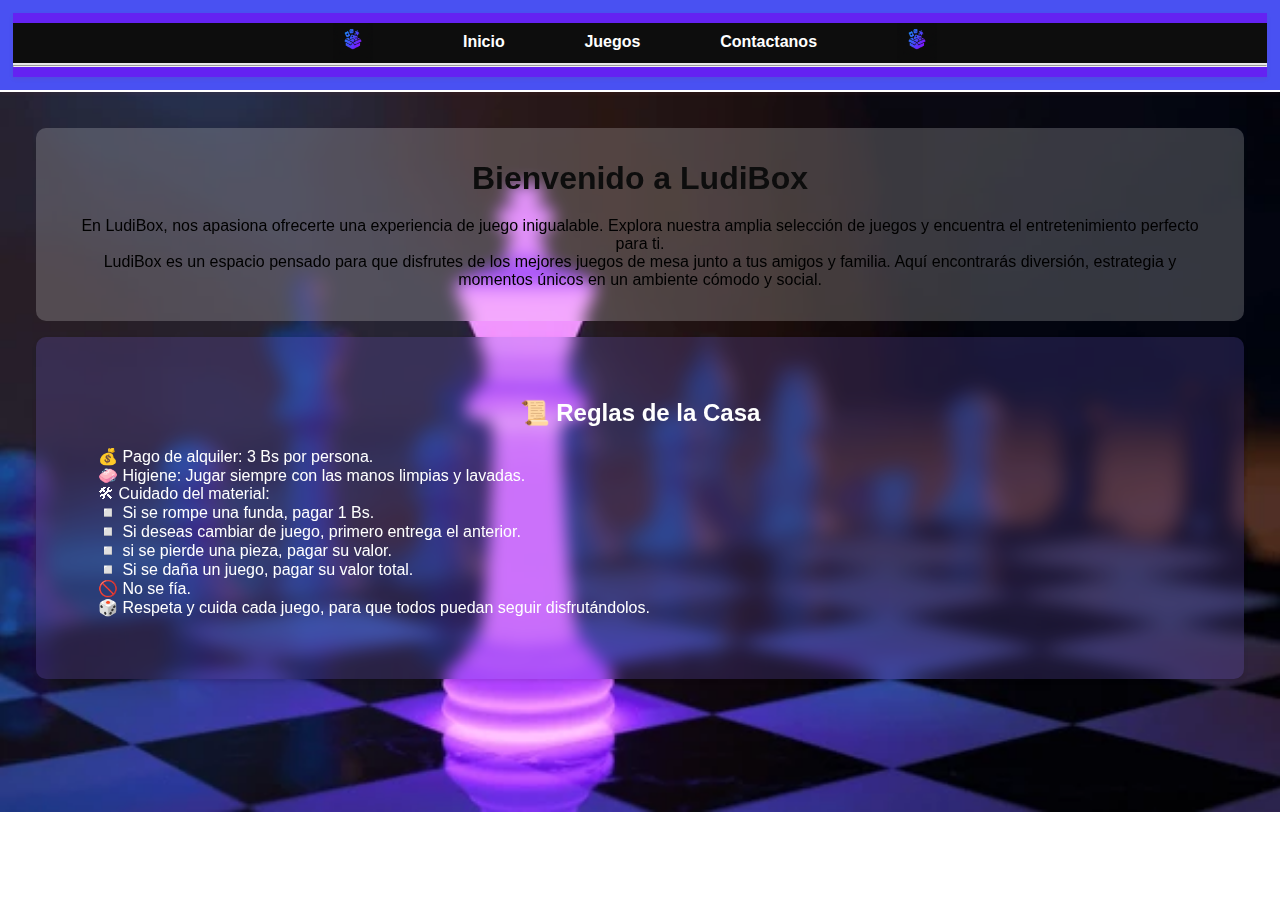
<file: index.html>
<!DOCTYPE html>
<html lang="en">

<head>
    <meta charset="UTF-8" />
    <meta name="viewport" content="width=device-width, initial-scale=1.0" />
    <title>LudiBox</title>
    <link rel="icon" href="imagenes/favicon.ico" type="image/png" />
    <link rel="stylesheet" href="styles.css" />
</head>

<body>
    <header>
        <nav>
            <ul>
                <li>
                    <img src="imagenes/imagen logo.png" alt="logo" class="logo" />
                </li>
                <li><a href="index.html">Inicio</a></li>
                <li><a href="juegos.html">Juegos</a></a></li>
                <li><a href="https://wa.me/59167436241" target="_blank">Contactanos</a></li>
                <li>
                    <img src="imagenes/imagen logo.png" alt="logo" class="logo" />
                </li>
            </ul>
            <hr />
        </nav>
    </header>
    <main class ="main-content">
        <div class="sobre_nosotros">
            <h1>Bienvenido a LudiBox</h1>
            <p>
                En LudiBox, nos apasiona ofrecerte una experiencia de juego
                inigualable. Explora nuestra amplia selección de juegos y encuentra
                el entretenimiento perfecto para ti. <br>
                LudiBox es un espacio pensado para que disfrutes de los mejores juegos de mesa junto a tus amigos y
                familia. Aquí encontrarás diversión, estrategia y momentos únicos en un ambiente cómodo y social.
            </p>
        </div>
            <div class="reglas">
                <h2>📜 Reglas de la Casa</h2> 
                <p>
                💰 Pago de alquiler: 3 Bs por persona. <br>
                    🧼 Higiene: Jugar siempre con las manos limpias y lavadas. <br>
                    🛠 Cuidado del material: <br>
                    ◽ Si se rompe una funda, pagar 1 Bs. <br>
                    ◽ Si deseas cambiar de juego, primero entrega el anterior. <br>
                    ◽ si se pierde una pieza, pagar su valor. <br>
                    ◽ Si se daña un juego, pagar su valor total. <br>
                    🚫 No se fía. <br>
                    🎲 Respeta y cuida cada juego, para que todos puedan seguir disfrutándolos.
                </p>
            </div>
    </main>
</body>

</html>
</file>
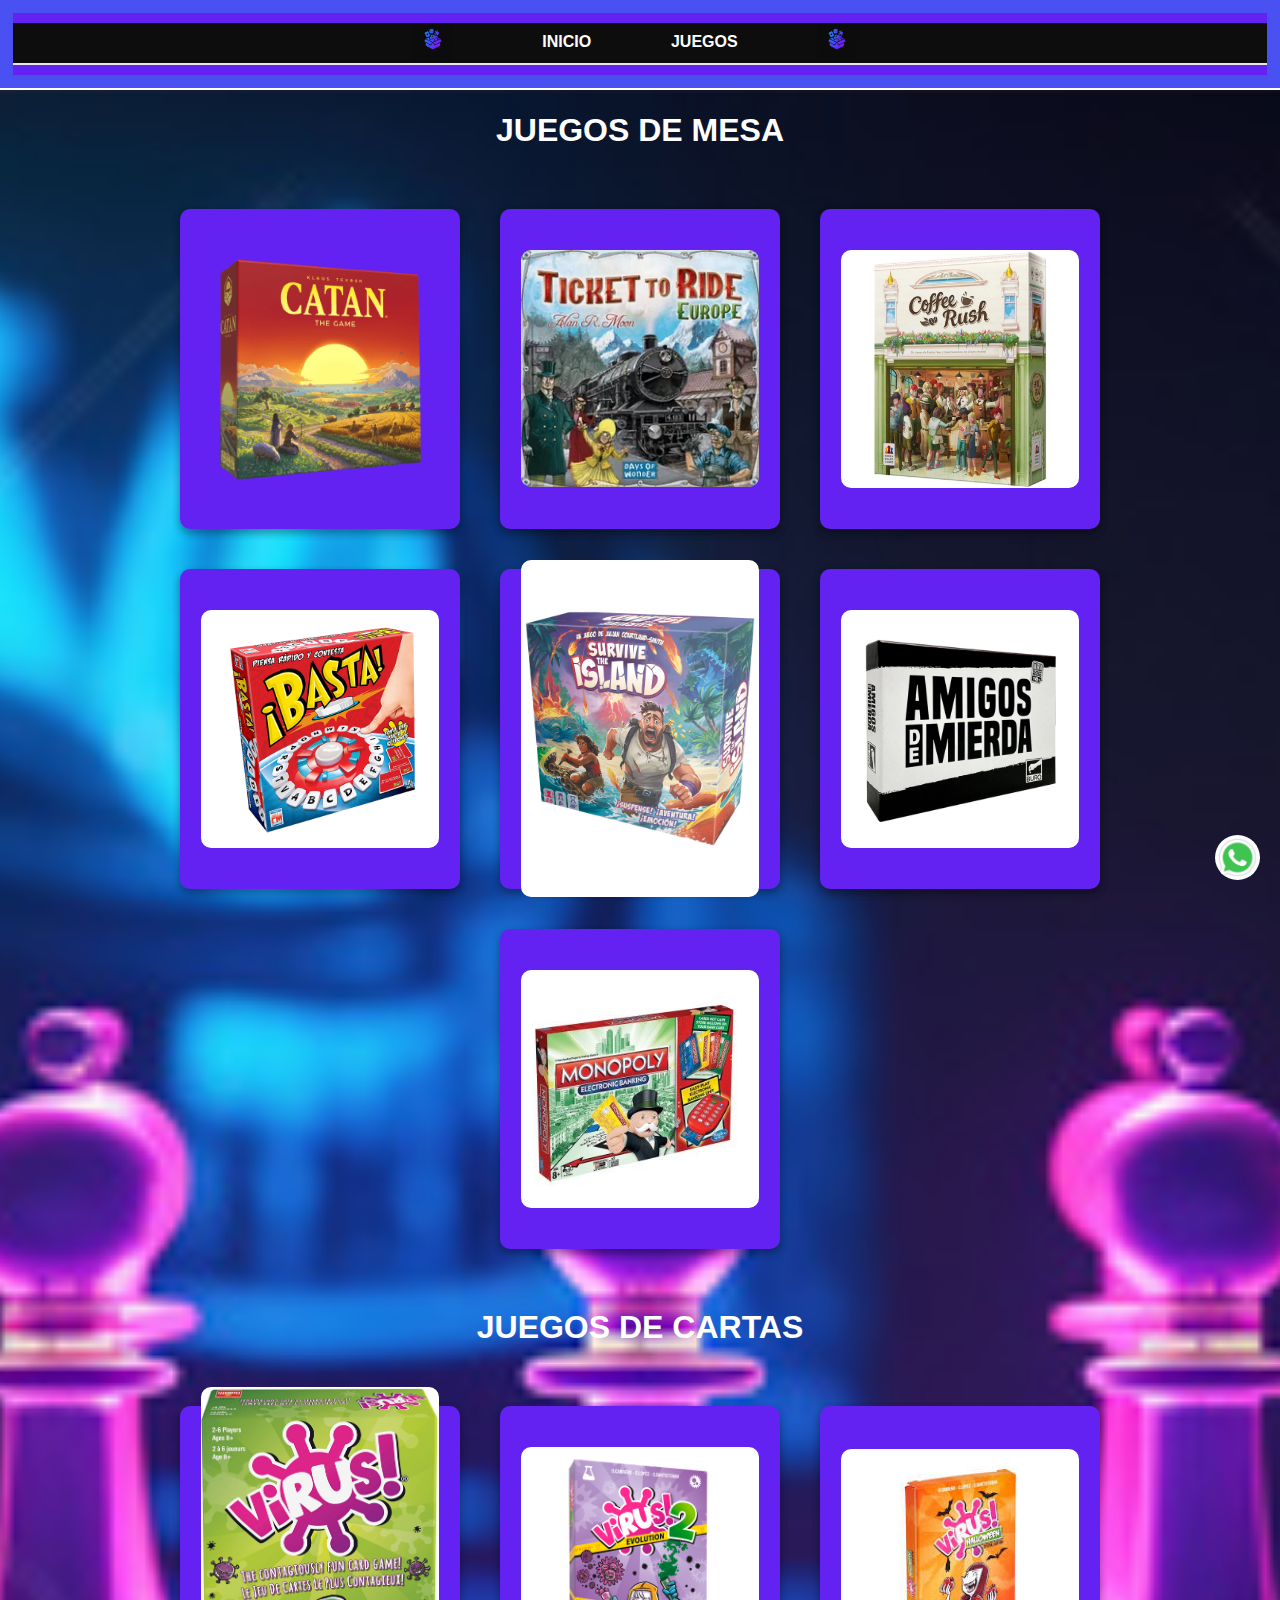
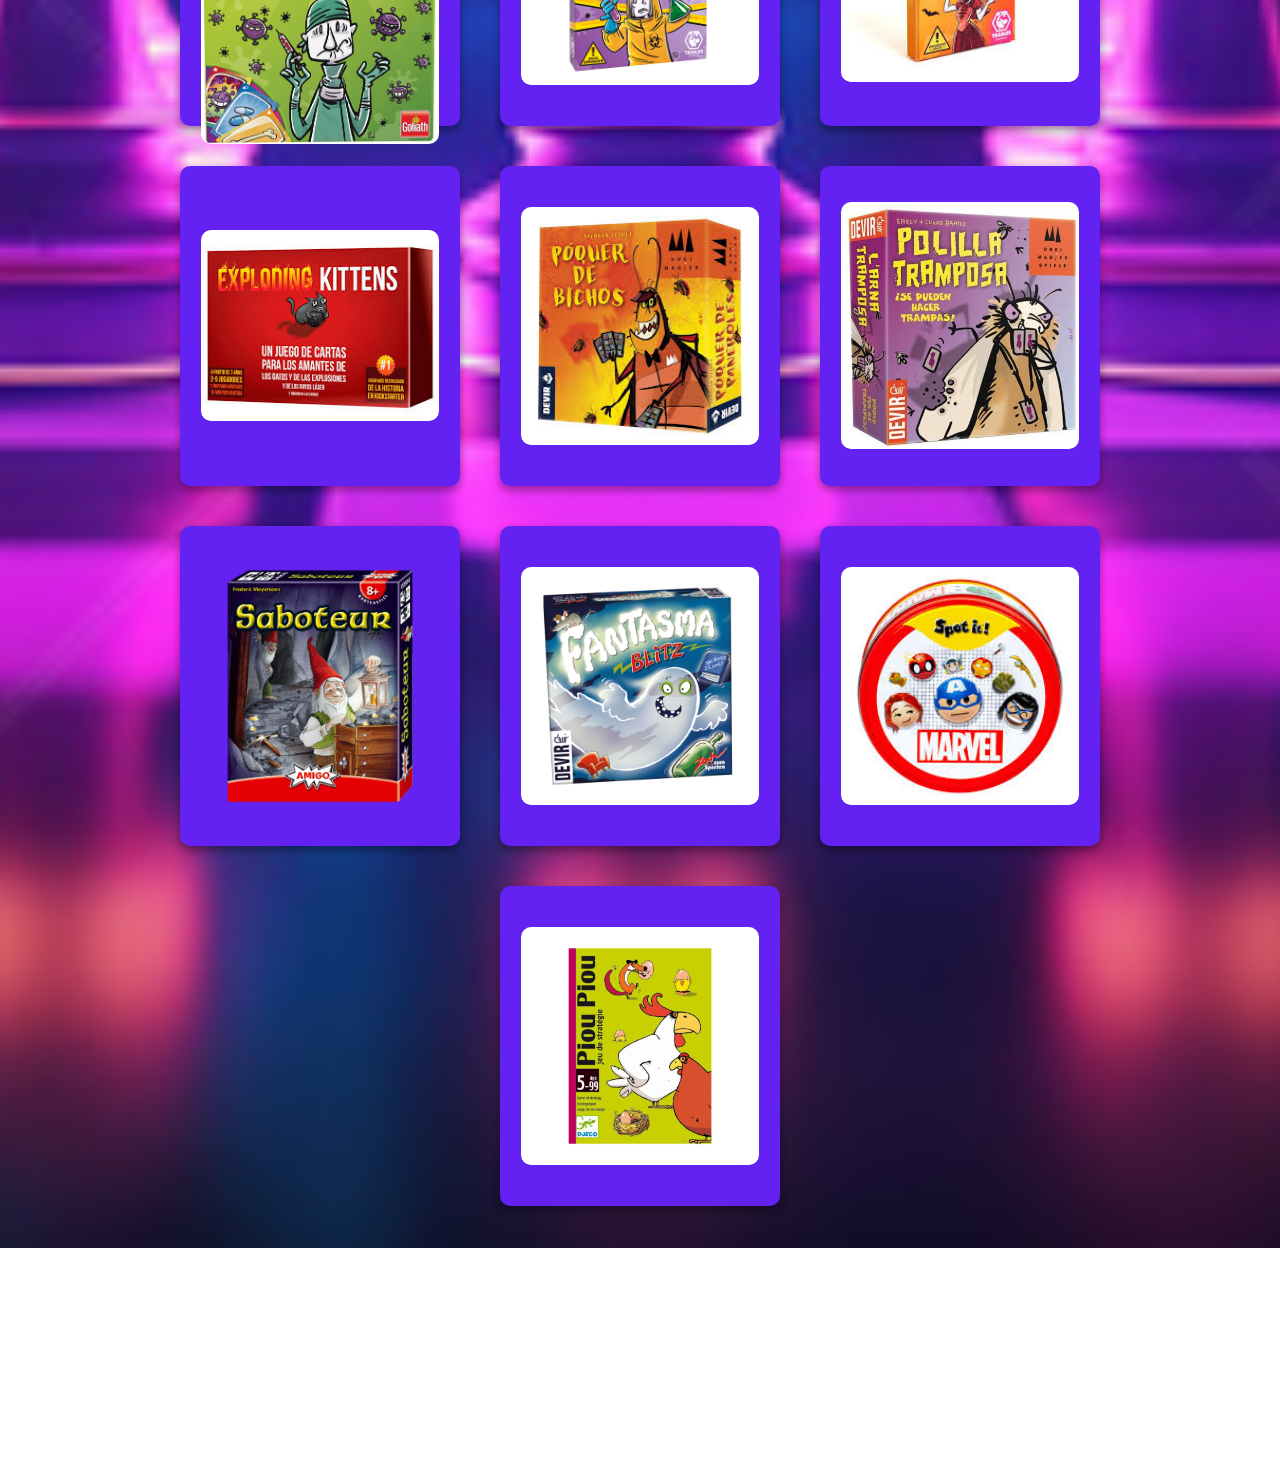
<file: juegos.html>
<!DOCTYPE html>
<html lang="en">

<head>
    <meta charset="UTF-8">
    <meta name="viewport" content="width=device-width, initial-scale=1.0">
    <title>LudiBox</title>
    <!-- icono que se muestra en el buscador -->
    <link rel="icon" href="imagenes/favicon.ico" type="image/png" />
    <!-- enlace a la hoja de estilos CSS -->
    <link rel="stylesheet" href="styles.css" />
</head>

<body>
    <header>
        <nav>

            <ul>
                <li>
                    <img src="imagenes/imagen logo.png" alt="logo" class="logo" />
                </li>
                <li><a href="index.html">INICIO</a></li>
                <li><a href="juegos.html">JUEGOS</a></a></li>
                <li>
                    <img src="imagenes/imagen logo.png" alt="logo" class="logo" />
                </li>
            </ul>
        </nav>
    </header>
    <main class="main-juegos">
        <!-- boton a wattsapp -->
        <a href="https://wa.me/59167436241"><img src="imagenes/whatsapp-color.png" alt="whatsapp" id="numero"></a>
        <section class="juegos-mesa">
            <h1 class="division">JUEGOS DE MESA</h1>
            <div class="card-container">
                <div class="card" id="catan">
                    <!-- parte delantera -->
                    <div class="card-front">
                        <img src="juegos/catan.png" alt="catan" class="imagen">
                    </div>
                    <!-- parte que va a girar -->
                    <div class="card-back">
                        <p class="card-descripcion">
                            <strong class="title">🌍 CATAN</strong> <br>
                            Un clásico juego de estrategia donde los jugadores colonizan una isla, construyendo
                            pueblos, ciudades y carreteras mientras comercian recursos. <br>
                            <strong class="ejemplos">
                                <img src="ejemplos/catan 2.webp" alt="catan2-ejemplo" class="ejemplo"> <br>
                                <img src="ejemplos/catan.jpg" alt="catan-ejemplo" class="ejemplo"> <br>
                                <img src="ejemplos/catan 3.jpg" alt="catan3-ejemplo" class="ejemplo">
                            </strong>
                            Especificaciones: <br>
                            👨‍👦 Edad: 10+ <br>
                            ⏳ Tiempo: 30 – 50 min <br>
                            👥 Jugadores: 3 – 4 (con expansiones hasta 6) <br>
                            🎚️ Dificultad: Media <br>
                            <a href="https://www.tiktok.com/@novacolector/video/7359696533337459973?is_from_webapp=1&sender_device=pc&web_id=7556810335023187467"
                                class="tutorial-link" target="_blank">Tutorial</a>
                        </p>
                    </div>
                </div>
                <div class="card" id="ticket">
                    <!-- parte delantera -->
                    <div class="card-front">
                        <img src="juegos/ticket-to-ride-europe.webp" alt="ticket" class="imagen">
                    </div>
                    <!-- parte que va a girar -->
                    <div class="card-back">
                        <p class="card-descripcion">
                            <strong class="title">🚂 TICKET TO RIDE EUROPE</strong>
                            Descripción: Un juego de estrategia en el que los jugadores compiten por construir rutas
                            ferroviarias que conectan ciudades en un mapa. <br>
                            <strong class="ejemplos">
                                <img src="ejemplos/ticket.webp" alt="ticket-ejemplo" class="ejemplo"> <br>
                                <img src="ejemplos/ticket 2.jpg" alt="ticket2-ejemplo" class="ejemplo"> <br>
                                <img src="ejemplos/ticket 3.jpg" alt="ticket3-ejemplo" class="ejemplo">
                            </strong>
                            Especificaciones: <br>
                            👨‍👦 Edad: 8+ <br>
                            ⏳ Tiempo: 45 – 60 min <br>
                            👥 Jugadores: 2 – 5 <br>
                            🎚️ Dificultad: Media
                            <a href="https://www.tiktok.com/@lacaravanacdmx/video/7552741217180716308?is_from_webapp=1&sender_device=pc&web_id=7556810335023187467"
                                class="tutorial-link" target="_blank">Tutorial</a>
                        </p>
                    </div>
                </div>
                <div class="card" id="coffee">
                    <!-- parte delantera -->
                    <div class="card-front">
                        <img src="juegos/coffe-rush.webp" alt="coffee" class="imagen">
                    </div>
                    <!-- parte que va a girar -->
                    <div class="card-back">
                        <p class="card-descripcion">
                            <strong class="title">☕ COFFEE RUSH</strong> <br>
                            Un juego de estrategia y gestión de recursos donde los jugadores asumen el papel de
                            baristas en una cafetería, compitiendo por preparar y servir las mejores bebidas a los
                            clientes. <br>
                            <strong class="ejemplos">
                                <img src="ejemplos/Coffe.webp" alt="coffee-ejemplo" class="ejemplo"> <br>
                                <img src="ejemplos/coffe2.webp" alt="coffee2-ejemplo" class="ejemplo"> <br>
                                <img src="ejemplos/coffe3.jpg" alt="coffee3-ejemplo" class="ejemplo">
                            </strong>
                            Especificaciones: <br>
                            👨‍👦 Edad: 8+ <br>
                            ⏳ Tiempo: 30 – 45 min <br>
                            👥 Jugadores: 2 – 4 <br>
                            🎚️ Dificultad: media
                            <a href="https://www.tiktok.com/@juegosinmanual/video/7514051150971260168?is_from_webapp=1&sender_device=pc&web_id=7556810335023187467"
                                class="tutorial-link" target="_blank">Tutorial</a>
                        </p>
                    </div>
                </div>
                <div class="card" id="basta">
                    <!-- parte delantera -->
                    <div class="card-front">
                        <img src="juegos/basta.jpg" alt="basta" class="imagen">
                    </div>
                    <!-- parte que va a girar -->
                    <div class="card-back">
                        <p class="card-descripcion">
                            <strong class="title">🅱️ BASTA</strong> <br>
                            Un juego de palabras rápido y divertido donde los jugadores deben completar categorías
                            con palabras que comienzan con una letra específica antes de que se acabe el tiempo. <br>
                            <strong class="ejemplos">
                                <img src="ejemplos/basta.jpg" alt="basta-ejemplo" class="ejemplo"> <br>
                                <img src="ejemplos/basta2.jpg" alt="basta2-ejemplo" class="ejemplo"> <br>
                                <img src="ejemplos/basta3.webp" alt="basta3-ejemplo" class="ejemplo">
                            </strong>
                            Especificaciones: <br>
                            👨‍👦 Edad: 7+ <br>
                            ⏳ Tiempo: 10 – 30 min <br>
                            👥 Jugadores: 2 – 6 <br>
                            🎚️ Dificultad: Baja
                            <a href="https://www.tiktok.com/@comprafacillatino/video/7501375154468015365?is_from_webapp=1&sender_device=pc&web_id=7556810335023187467"
                                class="tutorial-link" target="_blank">Tutorial</a>
                        </p>
                    </div>
                </div>
                <div class="card" id="survive">
                    <!-- parte delantera -->
                    <div class="card-front">
                        <img src="juegos/survive.jpg" alt="survive" class="imagen">
                    </div>
                    <!-- parte que va a girar -->
                    <div class="card-back">
                        <p class="card-descripcion">
                            <strong class="title">🏝️ SURVIVE THE ISLAND</strong> <br>
                            La isla se hunde y solo los más astutos sobrevivirán.
                            Usa balsas, evita monstruos marinos y rescata a tus exploradores antes de que todo
                            desaparezca bajo el agua.
                            Un juego de estrategia, tensión y risas aseguradas. <br>
                            <strong class="ejemplos">
                                <img src="ejemplos/survive.png" alt="survive-ejemplo" class="ejemplo"> <br>
                                <img src="ejemplos/survive 2.webp" alt="survive2-ejemplo" class="ejemplo"> <br>
                                <img src="ejemplos/survive3.jpg" alt="survive3-ejemplo" class="ejemplo">
                            </strong>
                            Especificaciones: <br>
                            👨‍👦 Edad: 8+ <br>
                            ⏳ Tiempo: 30 – 45 min <br>
                            👥 Jugadores: 2 – 5 <br>
                            🎚️ Dificultad: Baja/medio
                            <a href="https://www.tiktok.com/@juegosplisplis/video/7483248106918743302?is_from_webapp=1&sender_device=pc&web_id=7556810335023187467"
                                class="tutorial-link" target="_blank">Tutorial</a>
                        </p>
                    </div>
                </div>
                <div class="card" id="amigos-de-mierda">
                    <!-- parte delantera -->
                    <div class="card-front">
                        <img src="juegos/Amigos-de-mierda.webp" alt="amigos-de-mierda" class="imagen">
                    </div>
                    <!-- parte que va a girar -->
                    <div class="card-back">
                        <p class="card-descripcion">
                            <strong class="title">💩 AMIGOS DE MIERDA</strong> <br>
                            Un juego de cartas irreverente y humorístico donde los jugadores compiten para crear las
                            combinaciones de cartas más divertidas y ofensivas posibles. <br>
                            <strong class="ejemplos">
                                <img src="ejemplos/amigos.jpg" alt="amigos-ejemplo" class="ejemplo"> <br>
                                <img src="ejemplos/amigos2.jpg" alt="amigos2-ejemplo" class="ejemplo"> <br>
                                <img src="ejemplos/amigos3.webp" alt="amigos3-ejemplo" class="ejemplo">
                            </strong>
                            Especificaciones: <br>
                            👨‍👦 Edad: 16+ <br>
                            ⏳ Tiempo: 30 – 45 min <br>
                            👥 Jugadores: 3 – 10 <br>
                            🎚️ Dificultad: Baja
                            <a href="https://www.tiktok.com/@meeple.perdido/video/7318844600616029458?is_from_webapp=1&sender_device=pc&web_id=7556810335023187467"
                                class="tutorial-link" target="_blank">Tutorial</a>
                        </p>
                    </div>
                </div>
                <div class="card" id="monopoly-banco-electronico">
                    <!-- parte delantera -->
                    <div class="card-front">
                        <img src="juegos/monopolio-banco-electronico.jpg" alt="monopoly-banco-electronico"
                            class="imagen">
                    </div>
                    <!-- parte que va a girar -->
                    <div class="card-back">
                        <p class="card-descripcion">
                            <strong class="title">🏦 MONOPOLY ELECTRÓNICO</strong> <br>
                            Una versión moderna del clásico juego de Monopoly que utiliza tarjetas de crédito y un
                            lector electrónico para manejar las transacciones, haciendo el juego más rápido y
                            dinámico. <br>
                            <strong class="ejemplos">
                                <img src="ejemplos/monopolio.jpg" alt="monopolio-ejemplo" class="ejemplo"> <br>
                                <img src="ejemplos/monopolio2.jpg" alt="monopolio2-ejemplo" class="ejemplo"> <br>
                                <img src="ejemplos/monopolio3.jpg" alt="monopolio3-ejemplo" class="ejemplo">
                            </strong>
                            👨‍👦 Edad: 8+ <br>
                            ⏳ Tiempo: 60 – 90 min <br>
                            👥 Jugadores: 2 – 6 <br>
                            🎚️ Dificultad: Baja
                            <a href="https://www.tiktok.com/@hugoboudaud/video/7430736522657156385?is_from_webapp=1&sender_device=pc&web_id=7556810335023187467"
                                class="tutorial-link" target="_blank">Tutorial</a>
                        </p>
                    </div>
                </div>
            </div>
        </section>
        <section class="juegos-cartas">
            <H1 class="division">JUEGOS DE CARTAS</H1>
            <div class="card-container">
                <div class="card" id="virus">
                    <!-- parte delantera -->
                    <div class="card-front">
                        <img src="juegos/virus.jpg" alt="virus" class="imagen">
                    </div>
                    <!-- parte que va a girar -->
                    <div class="card-back">
                        <p class="card-descripcion">
                            <strong class="title">🦠 VIRUS</strong> <br>
                            Un juego de cartas estratégico y rápido donde los jugadores compiten para propagar
                            enfermedades y curar a sus pacientes antes que los demás. <br>
                            <strong class="ejemplos">
                                <img src="ejemplos/virus.jpg" alt="virus-ejemplo" class="ejemplo"> <br>
                                <img src="ejemplos/virus2.jpg" alt="virus2-ejemplo" class="ejemplo"> <br>
                                <img src="ejemplos/virus 3.jpg" alt="virus3-ejemplo" class="ejemplo">
                            </strong>
                            Especificaciones: <br>
                            👨‍👦 Edad: 8+ <br>
                            ⏳ Tiempo: 15 – 20 min <br>
                            👥 Jugadores: 2 – 6 <br>
                            🎚️ Dificultad: Baja
                            <a href="https://www.tiktok.com/@mesa.paradoss/video/7530028538653576455?is_from_webapp=1&sender_device=pc&web_id=7556810335023187467"
                                class="tutorial-link" target="_blank">Tutorial</a>
                        </p>
                    </div>
                </div>
                <div class="card" id="virus2">
                    <!-- parte delantera -->
                    <div class="card-front">
                        <img src="juegos/virus2.jpg" alt="virus2" class="imagen">
                    </div>
                    <!-- parte que va a girar -->
                    <div class="card-back">
                        <p class="card-descripcion">
                            <strong class="title">🦠 VIRUS 2</strong> <br>
                            Una expansión del juego de cartas Virus que añade nuevas cartas y mecánicas para
                            aumentar la diversión y la estrategia del juego original. <br>
                            <strong class="ejemplos">
                                <img src="ejemplos/virus2.0.webp" alt="virus2.0-ejemplo" class="ejemplo"> <br>
                                <img src="ejemplos/virus2.2.jpg" alt="virus2.2-ejemplo" class="ejemplo"> <br>
                                <img src="ejemplos/virus2.3.jpg" alt="virus2.3-ejemplo" class="ejemplo">
                            </strong>
                            Especificaciones: <br>
                            👨‍👦 Edad: 8+ <br>
                            ⏳ Tiempo: 15 – 20 min <br>
                            👥 Jugadores: 2 – 6 <br>
                            🎚️ Dificultad: Baja
                            <a href="https://www.tiktok.com/@mayitogx/video/7011902033166929158?is_from_webapp=1&sender_device=pc&web_id=7556810335023187467"
                                class="tutorial-link" target="_blank">Tutorial</a>
                        </p>
                    </div>
                </div>
                <div class="card" id="virus-halloween">
                    <!-- parte delantera -->
                    <div class="card-front">
                        <img src="juegos/virus-halloween.jpg" alt="virus-halloween" class="imagen">
                    </div>
                    <!-- parte que va a girar -->
                    <div class="card-back">
                        <p class="card-descripcion">
                            <strong class="title">🦠 VIRUS HALLOWEEN</strong> <br>
                            Una edición temática de Halloween del juego de cartas Virus, con nuevas cartas y
                            mecánicas inspiradas en la festividad para añadir un toque espeluznante a la diversión.
                            <br>
                            <strong class="ejemplos">
                                <img src="ejemplos/viirusH.webp" alt="virus-halloween-ejemplo" class="ejemplo"> <br>
                                <img src="ejemplos/virush2.jpg" alt="virus-halloween2-ejemplo" class="ejemplo"> <br>
                                <img src="ejemplos/Virush3.webp" alt="virus-halloween3-ejemplo" class="ejemplo">
                            </strong>
                            Especificaciones: <br>
                            👨‍👦 Edad: 8+ <br>
                            ⏳ Tiempo: 15 – 20 min <br>
                            👥 Jugadores: 2 – 6 <br>
                            🎚️ Dificultad: Baja
                            <a href="https://www.tiktok.com/@te_va_mptv/video/7495925163964337416?is_from_webapp=1&sender_device=pc&web_id=7556810335023187467"
                                class="tutorial-link" target="_blank">Tutorial</a>
                        </p>
                    </div>
                </div>
                <div class="card" id="gatitos-explosivos">
                    <!-- parte delantera -->
                    <div class="card-front">
                        <img src="juegos/gatitos-explosivos.jpg" alt="gatitos-explosivos" class="imagen">
                    </div>
                    <!-- parte que va a girar -->
                    <div class="card-back">
                        <p class="card-descripcion">
                            <strong class="title">🐱 GATITOS EXPLOSIVOS 💣</strong> <br>
                            Un juego de cartas divertido y caótico donde los jugadores intentan evitar sacar la carta
                            de gatito explosivo mientras usan cartas de acción para sabotear a sus oponentes. <br>
                            <strong class="ejemplos">
                                <img src="ejemplos/gatitos.webp" alt="gatitos-ejemplo" class="ejemplo"> <br>
                                <img src="ejemplos/gatitos2.webp" alt="gatitos2-ejemplo" class="ejemplo"> <br>
                                <img src="ejemplos/gatitos3.png" alt="gatitos3-ejemplo" class="ejemplo">
                            </strong>
                            Especificaciones: <br>
                            👨‍👦 Edad: 7+ <br>
                            ⏳ Tiempo: 15 – 20 min <br>
                            👥 Jugadores: 2 – 5 <br>
                            🎚️ Dificultad: Baja
                            <a href="https://www.tiktok.com/@ohanagamesmad/video/7310188085185137953?is_from_webapp=1&sender_device=pc&web_id=7556810335023187467"
                                class="tutorial-link" target="_blank">Tutorial</a>
                        </p>
                    </div>
                </div>
                <div class="card" id="poker-de-bichos">
                    <!-- parte delantera -->
                    <div class="card-front">
                        <img src="juegos/poker-de-bichos.jpg" alt="poker-de-bichos" class="imagen">
                    </div>
                    <!-- parte que va a girar -->
                    <div class="card-back">
                        <p class="card-descripcion">
                            <strong class="title">🐞 PÓKER DE BICHOS</strong> <br>
                            Póker de Bichos: un juego de engaño y observación donde debes mentir con cuidado… ¡porque si
                            te descubren o te quedas sin cartas, pierdes! 🕷️🎭
                            <strong class="ejemplos">
                                <img src="ejemplos/poker1.webp" alt="poker-ejemplo" class="ejemplo"> <br>
                                <img src="ejemplos/poker2.jpg" alt="poker2-ejemplo" class="ejemplo"> <br>
                                <img src="ejemplos/poker3.jpg" alt="poker3-ejemplo" class="ejemplo">
                            </strong>
                            Especificaciones: <br>
                            👨‍👦 Edad: 8+ <br>
                            ⏳ Tiempo: 20 – 30 min <br>
                            👥 Jugadores: 2 – 6 <br>
                            🎚️ Dificultad: Baja
                            <a href="https://www.tiktok.com/@fortaleza.ludica/video/7508807103327440134?is_from_webapp=1&sender_device=pc&web_id=7556810335023187467"
                                class="tutorial-link" target="_blank">Tutorial</a>
                        </p>
                    </div>
                </div>
                <div class="card" id="polilla_tramposa">
                    <!-- parte delantera -->
                    <div class="card-front">
                        <img src="juegos/Pollilla_tramposa.jpg" alt="polilla_tramposa" class="imagen">
                    </div>
                    <!-- parte que va a girar -->
                    <div class="card-back">
                        <p class="card-descripcion">
                            <strong class="title">🦋 POLILLA TRAMPOSA</strong> <br>
                            Polilla Tramposa es un juego de cartas rápido, divertido y lleno de engaños, donde ¡hacer
                            trampa está permitido!
                            El objetivo es deshacerte de todas tus cartas antes que los demás <br>
                            <strong class="ejemplos">
                                <img src="ejemplos/polilla1.jpg" alt="polilla-ejemplo" class="ejemplo"> <br>
                                <img src="ejemplos/polilla2.jpg" alt="polilla2-ejemplo" class="ejemplo"> <br>
                                <img src="ejemplos/polilla3.webp" alt="polilla3-ejemplo" class="ejemplo">
                            </strong>
                            Especificaciones: <br>
                            👨‍👦 Edad: 7+ <br>
                            ⏳ Tiempo: 15 – 20 min <br>
                            👥 Jugadores: 3 – 5 <br>
                            🎚️ Dificultad: Baja
                            <a href="https://www.tiktok.com/@ouroborostore/video/7304683922896473350?is_from_webapp=1&sender_device=pc&web_id=7546640627891471877"
                                class="tutorial-link" target="_blank">Tutorial</a>
                        </p>
                    </div>
                </div>
                <div class="card" id="saboteur">
                    <!-- parte delantera -->
                    <div class="card-front">
                        <img src="juegos/saboteur.png" alt="saboteur" class="imagen">
                    </div>
                    <!-- parte que va a girar -->
                    <div class="card-back">
                        <p class="card-descripcion">
                            <strong class="title">⛏️ SABOTEUR</strong> <br>
                            En Saboteur, los jugadores son enanos mineros que cavan túneles en busca de oro. Pero entre
                            ellos hay saboteadores secretos que intentan impedir que los demás lleguen al tesoro.
                            <strong class="ejemplos">
                                <img src="ejemplos/saboteur1.jpg" alt="saboteur-ejemplo" class="ejemplo"> <br>
                                <img src="ejemplos/saboteur2.jpg" alt="saboteur2-ejemplo" class="ejemplo"> <br>
                                <img src="ejemplos/saboteur3.webp" alt="saboteur3-ejemplo" class="ejemplo">
                            </strong>
                            Especificaciones: <br>
                            👨‍👦 Edad: 8+ <br>
                            ⏳ Tiempo: 15 – 30 min <br>
                            👥 Jugadores: 3 – 10 <br>
                            🎚️ Dificultad: media
                            <a href="https://www.tiktok.com/@fortaleza.ludica/video/7511518202380274949?is_from_webapp=1&sender_device=pc&web_id=7546640627891471877"
                                class="tutorial-link" target="_blank">Tutorial</a>
                        </p>
                    </div>
                </div>
                <div class="card" id="fantasma-blitz">
                    <!-- parte delantera -->
                    <div class="card-front">
                        <img src="juegos/fantasma-blitz.jpg" alt="fantasma-blitz" class="imagen">
                    </div>
                    <!-- parte que va a girar -->
                    <div class="card-back">
                        <p class="card-descripcion">
                            <strong class="title">👻⚡ FANTASMA BLITZ</strong> <br>
                            Fantasma Blitz: un juego rápido de reflejos y observación donde debes atrapar el objeto
                            correcto antes que los demás… ¡pero cuidado! solo uno coincide exactamente con la carta. 👻⚡
                            <strong class="ejemplos">
                                <img src="ejemplos/fantasma1.jpg" alt="fantasma-ejemplo" class="ejemplo"> <br>
                                <img src="ejemplos/fantasma2.jpg" alt="fantasma2-ejemplo" class="ejemplo"> <br>
                                <img src="ejemplos/fantasma3.jpg" alt="fantasma3-ejemplo" class="ejemplo">
                            </strong>
                            Especificaciones: <br>
                            👨‍👦 Edad: 8+ <br>
                            ⏳ Tiempo: 15 – 25 min <br>
                            👥 Jugadores: 2 – 8 <br>
                            🎚️ Dificultad: baja
                            <a href="https://www.tiktok.com/@mesa.paradoss/video/7536006523949026568?is_from_webapp=1&sender_device=pc&web_id=7556810335023187467"
                                class="tutorial-link" target="_blank">Tutorial</a>
                        </p>
                    </div>
                </div>
                <div class="card" id="spot-it">
                    <!-- parte delantera -->
                    <div class="card-front">
                        <img src="juegos/spot-it.jpg" alt="spot-it" class="imagen">
                    </div>
                    <!-- parte que va a girar -->
                    <div class="card-back">
                        <p class="card-descripcion">
                            <strong class="title">🔍 SPOT IT!</strong> <br>
                            Un juego de cartas rápido y divertido donde los jugadores deben encontrar el símbolo
                            coincidente entre dos cartas antes que los demás. <br>
                            <strong class="ejemplos">
                                <img src="ejemplos/spot-it marvel.jpg" alt="spot-it-ejemplo" class="ejemplo"> <br>
                                <img src="ejemplos/spot-it marvel2.webp" alt="spot-it2-ejemplo" class="ejemplo"> <br>
                                <img src="ejemplos/spot-it marvel3.jpg" alt="spot-it3-ejemplo" class="ejemplo">
                            </strong>
                            Especificaciones: <br>
                            👨‍👦 Edad: 6+ <br>
                            ⏳ Tiempo: 10 – 30 min <br>
                            👥 Jugadores: 2 – 8 <br>
                            🎚️ Dificultad: Baja
                            <a href="https://www.tiktok.com/@shinigamistore.oficial/video/7530599675829800248?is_from_webapp=1&sender_device=pc&web_id=7556810335023187467"
                                class="tutorial-link" target="_blank">Tutorial</a>
                        </p>
                    </div>
                </div>
                <div class="card" id="pio-pio">
                    <!-- parte delantera -->
                    <div class="card-front">
                        <img src="juegos/pio-pio.jpg" alt="pio-pio" class="imagen">
                    </div>
                    <!-- parte que va a girar -->
                    <div class="card-back">
                        <p class="card-descripcion">
                            <strong class="title">🐥 PIO PIO</strong> <br>
                            Un juego de cartas estratégico y divertido donde los jugadores compiten para reunir
                            pollitos y evitar que sus oponentes se queden con ellos. <br>
                            <strong class="ejemplos">
                                <img src="ejemplos/pio pio.webp" alt="piopio-ejemplo" class="ejemplo"> <br>
                                <img src="ejemplos/pio pio2.webp" alt="piopio2-ejemplo" class="ejemplo"> <br>
                                <img src="ejemplos/pio pio3.jpg" alt="piopio3-ejemplo" class="ejemplo">
                            </strong>
                            Especificaciones: <br>
                            👨‍👦 Edad: 5+ <br>
                            ⏳ Tiempo: 10 – 20 min <br>
                            👥 Jugadores: 2 – 6 <br>
                            🎚️ Dificultad: Baja
                            <a href="https://www.tiktok.com/@elalfarerocafe/video/7381681674943286534?is_from_webapp=1&sender_device=pc&web_id=7556810335023187467"
                                class="tutorial-link" target="_blank">Tutorial</a>
                        </p>
                    </div>
                </div>
            </div>
        </section>
    </main>

    <script src="codigo.js"></script>


</body>

</html>
</file>
<file: styles.css>
*{
    margin: 0;
    padding: 0;
    box-sizing: border-box;
    font-family: 'Gill Sans', 'Gill Sans MT', Calibri, 'Trebuchet MS', sans-serif;

}
header {
    background-color: #4951F2;
    padding: 1%;
    text-align: center;
    border-bottom: 2px solid white;
    position : sticky;
    width: 100%;
    top: 0;
    z-index: 1000;
    box-shadow: 0 2px 4px rgba(152, 61, 61, 0.1);
}
nav {
    background-color: #6422F2;
    padding: 10px 0;
    box-shadow: 0 2px 4px rgba(152, 61, 61, 0.1);
    top: 0;
}
nav > ul {
    list-style: none;
    padding: 0;
    /* position: sticky; */
    /* display: inline-block; */
    background-color: #0D0D0D;
    border-bottom: 2px solid #e7e7e7;
    text-align: center;
    margin: 0;
}
nav > ul > li {
    display: inline;
    margin: 3%;
}
nav > ul > li > a {
    text-decoration: none;
    color: #ffffff;
    font-weight: bold; /* Cambiado a negrita*/
}
nav > ul > li > a:hover {
    color: #007BFF;
}
nav .logo {
    height: 40px;
    vertical-align: middle;
    margin-right: 10px;
}
#numero{
    position: fixed;
    bottom: 20px;
    right: 20px;
    width: 45px;
    height: 45px;
    z-index: 1000;
    cursor: pointer;
    transition: transform 0.3s;
    background-color: #ffffff;
    border-radius: 30px;
}
#numero:hover {
    transform: scale(1.1);
}
.main-juegos{
    padding: 2px;
    background-image: url(imagenes/fondo4.jpg);
    min-height: 80vh;
    background-size: cover;
    background-position: center
}
.main-content {
    padding: 20px;
    background-image: url(imagenes/fondo3.0.webp);
    min-height: 80vh;
    background-size: cover;
    background-position: center;
}
.sobre_nosotros{
    background: rgba(255, 255, 255, 0.2); /* Fondo semitransparente */
    backdrop-filter: blur(8px); /* Desenfoque */
    padding: 5%;
    text-align: center;
    border-radius: 10px;
    padding: 2em;
    margin: 1em;
}
.sobre_nosotros h1{
    margin-bottom: 20px;
    text-align: center;
    color: #0d0d0d;
}

.reglas{
    background: rgba(128, 104, 236, 0.2); /* Fondo semitransparente */
    backdrop-filter: blur(8px); /* Desenfoque */
    padding: 5%;
    margin: 1em;
    border-radius: 10px;
    box-shadow: 0 2px 4px rgba(0, 0, 0, 0.1);
    text-align: left;
    color : white;
}
.reglas h2{
    text-align: center;
    margin-bottom: 20px;
}

.card-container {
    perspective: 1000px;
    display: inline-flex;
    margin: 20px;
    vertical-align: top;
    justify-content: center;
    flex-wrap: wrap;
}

.card{
    width: 280px;
    height: 320px;
    margin: 20px;
    position: relative;
    transform-style: preserve-3d;
    transition: transform 0.8s;
    cursor: pointer;
    border-radius: 10px;
    box-shadow: 0 4px 8px rgba(0,0,0,0.2);
}

.card:hover{
    transform: rotateY(180deg);
}

.card-front, .card-back{
    position: absolute;
    width: 100%;
    height: 100%;
    display: flex;
    backface-visibility: hidden;
    border-radius: 10px;
    box-shadow: 0 4px 8px rgba(0,0,0,0.2);
    justify-content: center;
    align-items: center;
    font-size: 24px;
}

.card-front{
    background-color: #6422F2;
    color: #ffffff;
    transform: rotateY(0deg);
}

.card-back{
    background-color: #3574F2;
    color: white;
    transform: rotateY(180deg);
}
.card-descripcion{
    font-size: 18px;
    text-align: left;
    padding: 0 10px;
}
.card img{
    width: 85%;
    height: auto;
    border-radius: 10px;
}
.card .title{
    font-size: 22px;
    margin-bottom: 10px;
    display: block;
    text-align: center;
}
SECTION H1{
    font-family:'Franklin Gothic Medium', 'Arial Narrow', Arial, sans-serif;
    text-align: center;
    margin: 20px 0;
    color: #ffffff;
}
</file>
